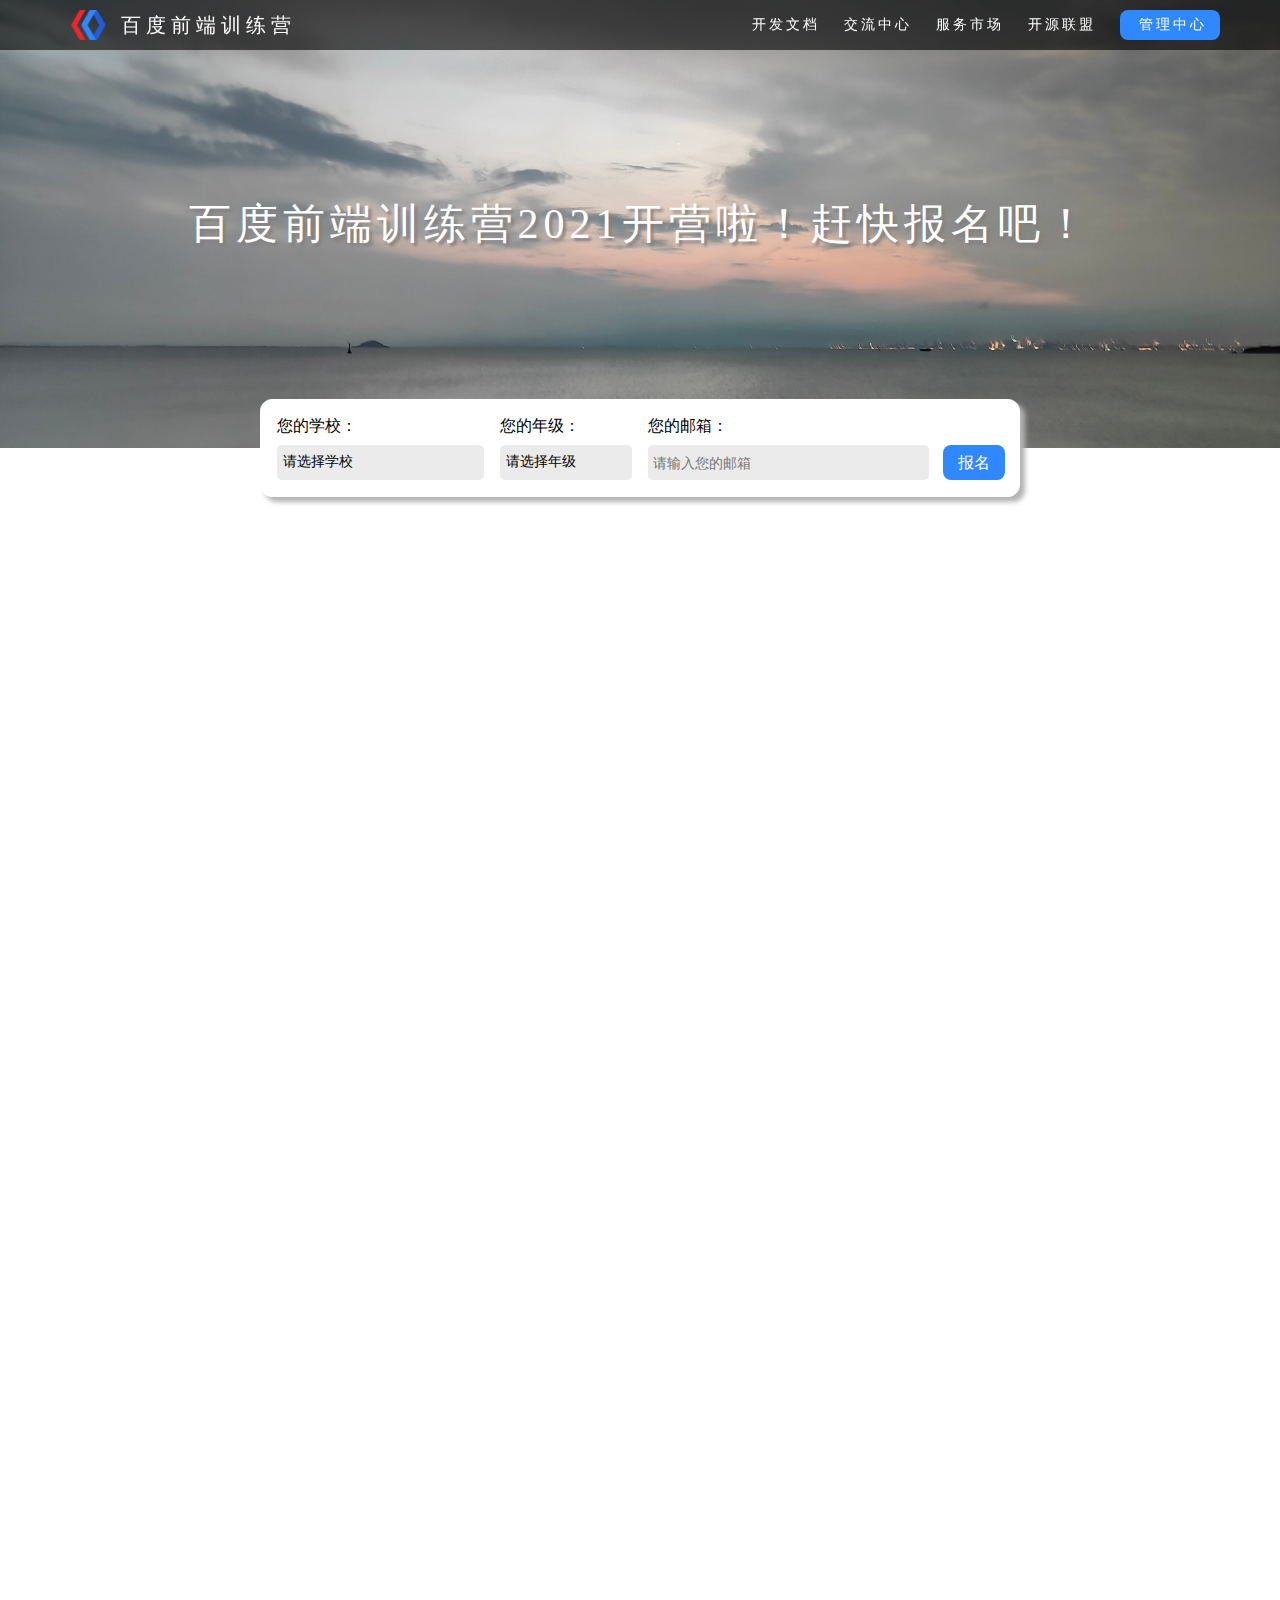
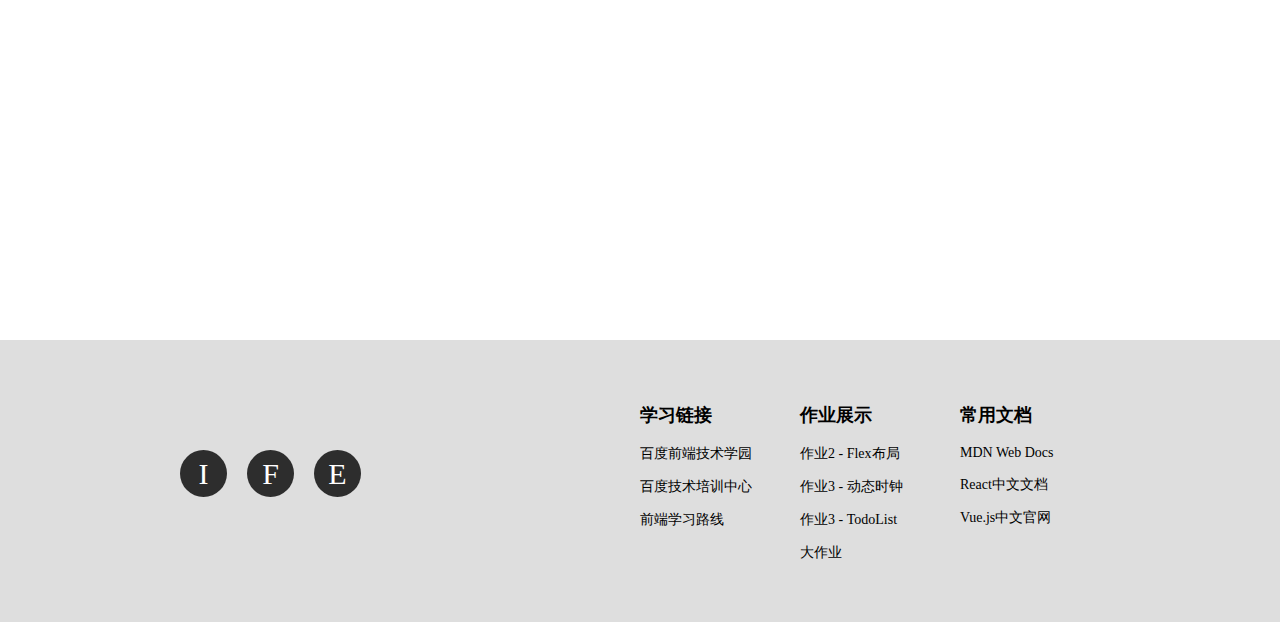
<file: 01 百度前端训练营 - 大作业/index.html>
<!DOCTYPE html>
<html lang="en">

<head>
    <meta charset="UTF-8">
    <meta http-equiv="X-UA-Compatible" content="IE=edge">
    <meta name="viewport" content="width=device-width, initial-scale=1.0">
    <title>大森的百度前端训练营</title>

    <link rel="shortcut icon" href="static/img/icon.png" type="image/x-icon">
    <link rel="stylesheet" href="static/css/style.css">
    <link rel="stylesheet" href="static/css/selector.css">
</head>

<body>
    <!-- 头部导航 -->
    <div class="header disable-selection">
        <div class="inner-content">
            <div class="header-left">
                <img src="static/img/icon.png" alt="">
                <span>百度前端训练营</span>
            </div><div class="header-right">
                <a href="">开发文档</a><a href="">交流中心</a><a href="">服务市场</a><a href="">开源联盟</a>
                <button>管理中心</button>
            </div>
        </div>
    </div>
    <!-- 头图 -->
    <div class="screen disable-selection">
        <div class="screen-title">百度前端训练营2021开营啦！赶快报名吧！</div>
    </div>
    <!-- 报名表单 -->
    <section class="form-section">
        <div class="inner-content form-con">
            <div class="form hidden" id="form">
                <div class="school">
                    <div>您的学校：</div>
                    <div class="select" id="school-select"></div>
                </div><div class="grade">
                    <div>您的年级：</div>
                    <div class="select" id="grade-select"></div>
                </div><div class="email">
                    <div>您的邮箱：</div>
                    <div><input type="text" placeholder="请输入您的邮箱" id="email-input"></div>
                </div><div class="submit">
                    <div id="submit-button">报名</div>
                </div>
            </div>
            <div class="hidden" id="submit-info" hidden>
                <h2>报名成功！开始您的学习之旅吧！</h2>
                <div id="re-signup">重新报名</div>
            </div>
        </div>
        <div class="inner-content msg-con">
            <div class="hidden" id="msg-box" data-type=""></div>
        </div>
    </section>
    <!-- 我们的宗旨 -->
    <section>
        <div class="inner-content hidden">
            <h2>我们的宗旨</h2>
            <div class="flex flex-gap">
                <div class="flex-item">
                    <h3>独立思考</h3>
                    <div class="hover-img disable-selection">
                        <img src="static/img/sec1_img1.jpg" alt="">
                        <div class="hover-text"><span>
                            　　我们崇尚独立思考的精神，在探索学习的路上做个英雄，披荆斩棘到达终点。
                            如果需要向大佬求助，请注意“提问的艺术”。
                        </span></div>
                    </div>
                </div>
                <div class="flex-item">
                    <h3>乐于实践</h3>
                    <div class="hover-img disable-selection">
                        <img src="static/img/sec1_img2.jpg" alt="">
                        <div class="hover-text"><span>
                            　　实践是检验真理的唯一标准。
                            在学习的路上，请不断学习、不断编码，每一个技术大牛都是在实践中不断磨砺己身的。
                        </span></div>
                    </div>
                </div>
                <div class="flex-item">
                    <h3>总结回顾</h3>
                    <div class="hover-img disable-selection">
                        <img src="static/img/sec1_img3.jpg" alt="">
                        <div class="hover-text"><span>
                            　　前端的学习内容繁琐又细碎，只有懂得“温故而知新”的人才能在前端路上走得足够远。
                        </span></div>
                    </div>
                </div>
                <div class="flex-item">
                    <h3>分享交流</h3>
                    <div class="hover-img disable-selection">
                        <img src="static/img/sec1_img4.jpg" alt="">
                        <div class="hover-text"><span>
                            　　请帮助每一个小伙伴解决他们的难题，也许某一天他们也会帮得到你。
                            因此不要放过每一个能够向别人分享知识的机会。
                        </span></div>
                    </div>
                </div>
            </div>
        </div>
    </section>
    <!-- 课程安排 -->
    <section>
        <div class="inner-content hidden">
            <div class="courses-title">
                <h2>课程安排</h2>
            </div>
            <div class="courses-tabs disable-selection">
                <div class="tab active" id="all-tab">
                    全部
                </div><div class="tab" id="html-tab">
                    HTML
                </div><div class="tab" id="css-tab">
                    CSS
                </div><div class="tab" id="js-tab">
                    JavaScript
                </div>
            </div>
            <div class="tabs-bar">
                <div class="bar">
                    <div id="active-bar"></div>
                </div>
            </div>
            <div class="courses-lists">
                <div class="courses-list active" id="all-courses"></div>
                <div class="courses-list right" id="html-courses"></div>
                <div class="courses-list right" id="css-courses"></div>
                <div class="courses-list right" id="js-courses"></div>
            </div>
        </div>
    </section>
    <!-- 底部 -->
    <footer>
        <div class="inner-content">
            <div class="left disable-selection">
                <div class="char">I</div>
                <div class="char">F</div>
                <div class="char">E</div>
            </div><div class="right">
                <div class="col">
                    <div>学习链接</div>
                    <a href="http://ife.baidu.com/" target="_blank">百度前端技术学园</a>
                    <a href="http://bit.baidu.com/index" target="_blank">百度技术培训中心</a>
                    <a href="http://bit.baidu.com/courseRouteDetail?id=112" target="_blank">前端学习路线</a>
                    
                </div>
                <div class="col">
                    <div>作业展示</div>
                    <a href="http://www.dasenbuling.cn/baidu/day2/" target="_blank">作业2 - Flex布局</a>
                    <a href="http://www.dasenbuling.cn/baidu/day3/clock/" target="_blank">作业3 - 动态时钟</a>
                    <a href="http://www.dasenbuling.cn/baidu/day3/todolist/" target="_blank">作业3 - TodoList</a>
                    <a href="http://www.dasenbuling.cn/baidu/last/" target="_blank">大作业</a>
                </div>
                <div class="col">
                    <div>常用文档</div>
                    <a href="https://developer.mozilla.org/zh-CN/" target="_blank">MDN Web Docs</a>
                    <a href="https://react.docschina.org/" target="_blank">React中文文档</a>
                    <a href="https://cn.vuejs.org/" target="_blank">Vue.js中文官网</a>
                </div>
            </div>
        </div>
    </footer>
    <!-- 返回顶部按钮 -->
    <div id="to-top" class="out"></div>

    <script src="static/js/selector.js"></script>
    <script src="static/js/load_data.js"></script>
    <script src="static/js/scroll.js"></script>
    <script src="static/js/tab.js"></script>
    <script src="static/js/events.js"></script>
</body>

</html>
</file>
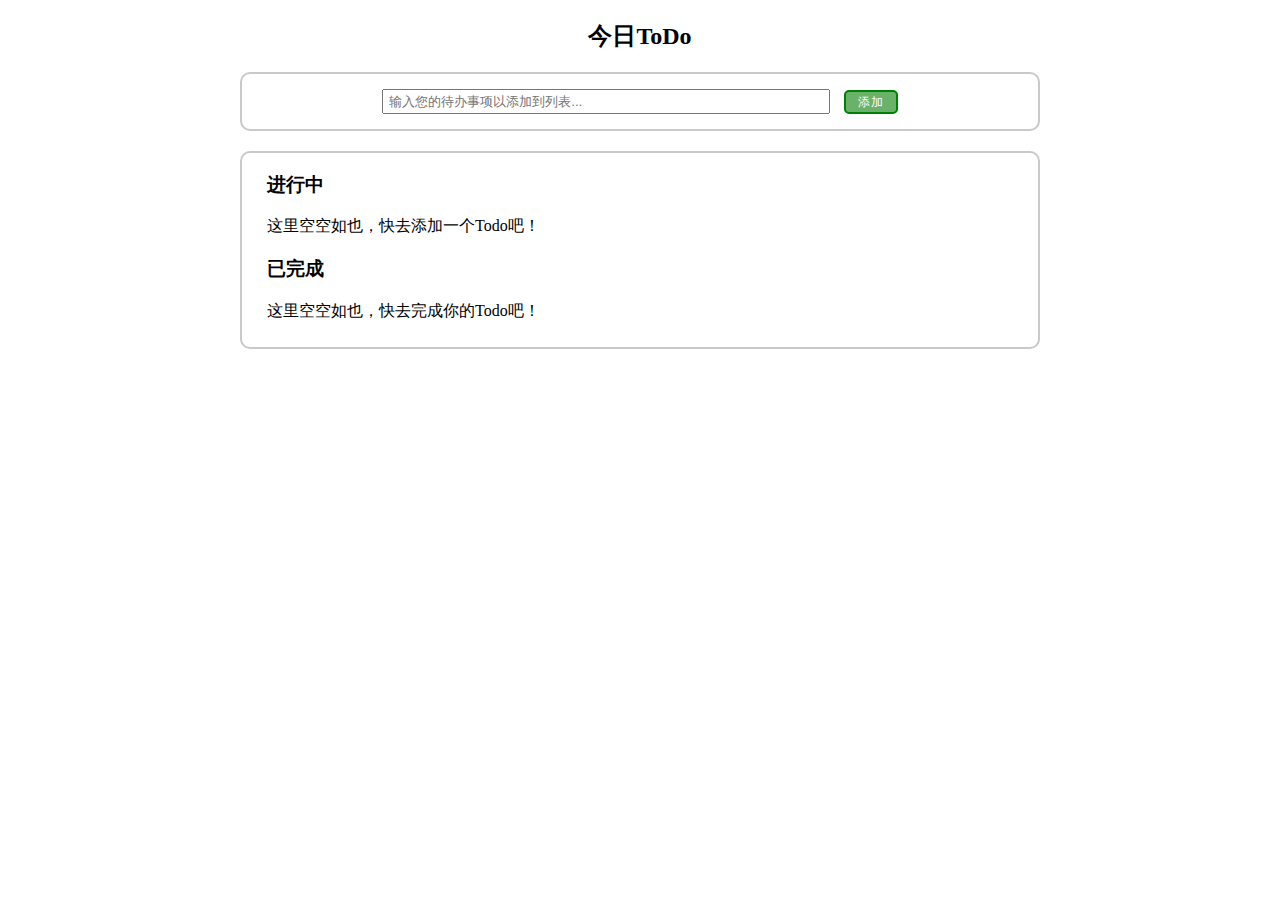
<file: 03 TodoList/index.html>
<!DOCTYPE html>
<html lang="en">
<head>
    <meta charset="UTF-8">
    <meta http-equiv="X-UA-Compatible" content="IE=edge">
    <meta name="viewport" content="width=device-width, initial-scale=1.0">
    <title>大森的TodoList</title>

    <link rel="stylesheet" href="static/style.css">
</head>
<body>
    <div class="container">
        <h2>今日ToDo</h2>
        <div class="border add-item">
            <input type="text" placeholder="输入您的待办事项以添加到列表..." id="text-input">
            <span class="button add-button" id="add-button"></span>
        </div>
        <div class="border items-list">
            <h3>进行中</h3>
            <div id="ongoing-items"></div>
            <h3>已完成</h3>
            <div id="completed-items"></div>
        </div>
    </div>

    <script src="static/todo_items.js"></script>
    <script src="static/events.js"></script>
</body>
</html>
</file>
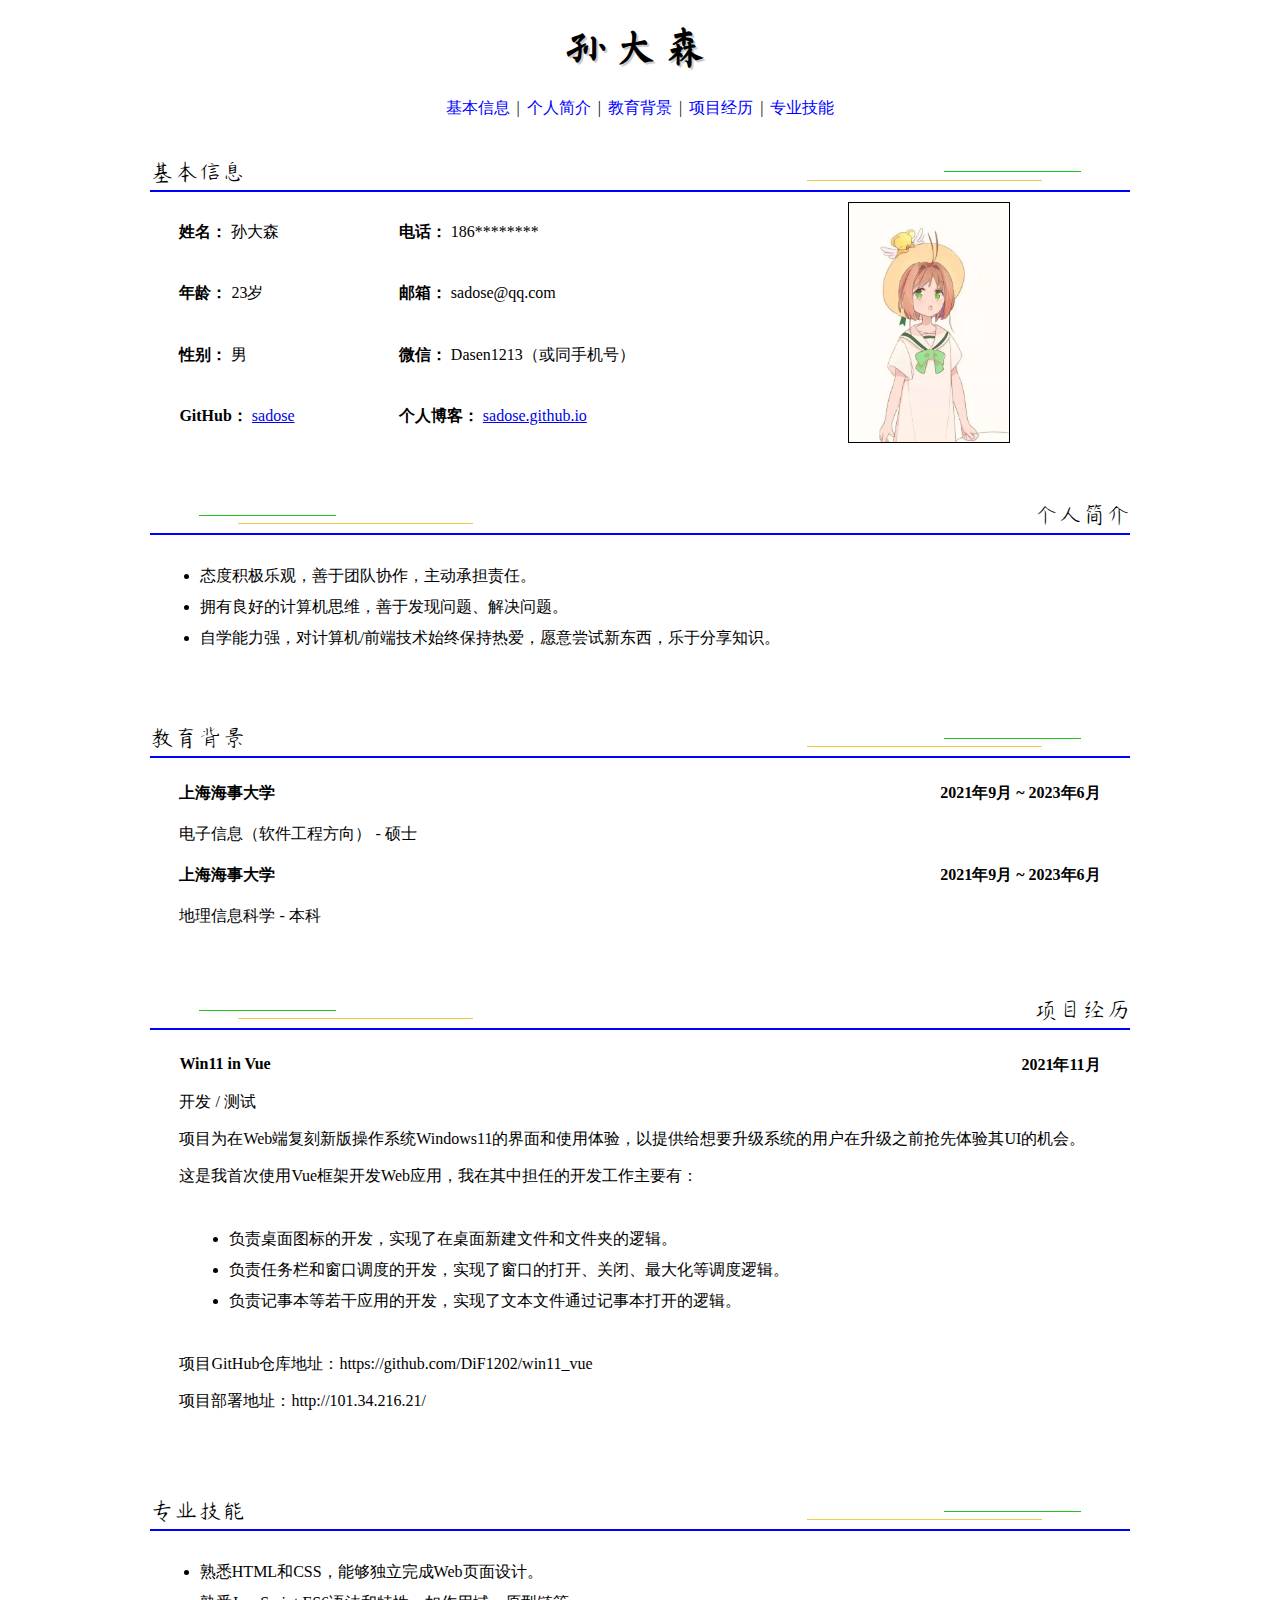
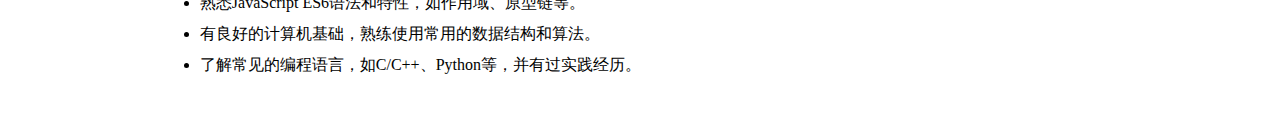
<file: 02 简单个人简历/resume.html>
<!DOCTYPE html>
<html lang="en">

<head>
    <meta charset="UTF-8">
    <meta http-equiv="X-UA-Compatible" content="IE=edge">
    <meta name="viewport" content="width=device-width, initial-scale=1.0">
    <title>孙大森的简历</title>

    <link rel="stylesheet" href="static/css/animate.css" />
    <link rel="stylesheet" href="static/css/style.css">
</head>

<body>
    <header>
        <h1 class="animate__animated animate__bounceIn animate__delay__300ms">孙大森</h1>
        <div class="anchors animate__animated animate__fadeIn animate__delay__300ms">
            <a href="#info">基本信息</a> |
            <a href="#summary">个人简介</a> |
            <a href="#education">教育背景</a> |
            <a href="#experience">项目经历</a> |
            <a href="#skills">专业技能</a>
        </div>
    </header>

    <section id="info">
        <h2>基本信息</h2>
        <div class="info-detail">
            <div class="info-items">
                <div class="info-item">
                    <span class="label">姓名：</span>
                    孙大森
                </div>
                <div class="info-item">
                    <span class="label">电话：</span>
                    186********
                </div>
                <div class="info-item">
                    <span class="label">年龄：</span>
                    23岁
                </div>
                <div class="info-item">
                    <span class="label">邮箱：</span>
                    sadose@qq.com
                </div>
                <div class="info-item">
                    <span class="label">性别：</span>
                    男
                </div>
                <div class="info-item">
                    <span class="label">微信：</span>
                    Dasen1213（或同手机号）
                </div>
                <div class="info-item">
                    <span class="label">GitHub：</span>
                    <a href="https://github.com/sadose">sadose</a>
                </div>
                <div class="info-item">
                    <span class="label">个人博客：</span>
                    <a href="https://sadose.github.io/">sadose.github.io</a>
                </div>
            </div>
            <div class="photo">
                <img src="static/img/photo.jpg" alt="">
            </div>
        </div>
    </section>
    <section id="summary">
        <h2>个人简介</h2>
        <div class="summary-detail">
            <div class="list">
                <ul>
                    <li>态度积极乐观，善于团队协作，主动承担责任。</li>
                    <li>拥有良好的计算机思维，善于发现问题、解决问题。</li>
                    <li>自学能力强，对计算机/前端技术始终保持热爱，愿意尝试新东西，乐于分享知识。</li>
                </ul>
            </div>
        </div>
    </section>
    <section id="education">
        <h2>教育背景</h2>
        <div class="education-detail">
            <div class="education-item">
                <div class="title-and-date">
                    <div class="title">上海海事大学</div>
                    <div class="date">2021年9月 ~ 2023年6月</div>
                </div>
                <div>电子信息（软件工程方向） - 硕士</div>
            </div>
            <div class="education-item">
                <div class="title-and-date">
                    <div class="title">上海海事大学</div>
                    <div class="date">2021年9月 ~ 2023年6月</div>
                </div>
                <div>地理信息科学 - 本科</div>
            </div>
        </div>
    </section>
    <section id="experience">
        <h2>项目经历</h2>
        <div class="experience-detail">
            <div class="title-and-date">
                <div class="title">Win11 in Vue</div>
                <div class="date">2021年11月</div>
            </div>
            <div>
                <p>开发 / 测试</p>
                <p>项目为在Web端复刻新版操作系统Windows11的界面和使用体验，以提供给想要升级系统的用户在升级之前抢先体验其UI的机会。</p>
                <p>这是我首次使用Vue框架开发Web应用，我在其中担任的开发工作主要有：</p>
            </div>
            <div class="list">
                <ul>
                    <li>负责桌面图标的开发，实现了在桌面新建文件和文件夹的逻辑。</li>
                    <li>负责任务栏和窗口调度的开发，实现了窗口的打开、关闭、最大化等调度逻辑。</li>
                    <li>负责记事本等若干应用的开发，实现了文本文件通过记事本打开的逻辑。</li>
                </ul>
            </div>
            <div>
                <p>项目GitHub仓库地址：https://github.com/DiF1202/win11_vue</p>
                <p>项目部署地址：http://101.34.216.21/</p>
            </div>
        </div>
    </section>
    <section id="skills">
        <h2>专业技能</h2>
        <div class="skills-detail">
            <div class="list">
                <ul>
                    <li>熟悉HTML和CSS，能够独立完成Web页面设计。</li>
                    <li>熟悉JavaScript ES6语法和特性，如作用域、原型链等。</li>
                    <li>有良好的计算机基础，熟练使用常用的数据结构和算法。</li>
                    <li>了解常见的编程语言，如C/C++、Python等，并有过实践经历。</li>
                </ul>
            </div>
        </div>
    </section>

    <footer></footer>

</body>

</html>
</file>
<file: 01 百度前端训练营 - 大作业/static/css/style.css>
/* 全局 */

body,
section {
    margin: 0;
    width: 100%;
}

.inner-content {
    box-sizing: border-box;

    width: 100%;
    max-width: 1000px;

    margin: 0 auto;
    padding: 0 20px;
}

.disable-selection {
    /* 禁止选中 */
    -webkit-user-select: none;
    -moz-user-select: none;
    -ms-user-select: none;
    user-select: none;
}

.hidden {
    opacity: 0;
}

.flex {
    display: flex;
}

.flex-gap {
    column-gap: 30px;
}

.flex-item {
    flex: 1;
}

/* 头部导航 */

.header {
    width: 100%;
    height: 50px;

    overflow: hidden;
    position: fixed;
    top: 0;
    left: 0;
    z-index: 99;

    background-color: rgb(0, 0, 0, 0.6);
}

.header>.inner-content {
    max-width: 1200px;
    height: 100%;
}

.header-left,
.header-left>img,
.header-right {
    height: 100%;
}

.header-left,
.header-right {
    display: inline-block;
    vertical-align: middle;
}

.header-left {
    width: 40%;
}

.header-right {
    width: 60%;
    text-align: right;
}

.header-left>span,
.header-left>img,
.header-right>a {
    line-height: 50px;
    vertical-align: middle;
}

.header-left>span,
.header-right>a,
.header-right>button {
    color: white;
}

.header-left>span {
    font-size: 20px;
    letter-spacing: 5px;
}

.header-left>img {
    transform: scale(0.6);
}

.header-right>a,
.header-right>button {
    font-size: 14px;
    letter-spacing: 3px;
}

.header-right>a {
    text-decoration: none;
    text-align: center;

    padding: 18px 12px;

    transition: background-color 200ms linear;
}

.header-right>a:hover {
    color: rgb(235, 235, 235);
    background-color: rgb(160, 160, 160, 0.75);
}

.header-right>a:active {
    font-size: 12px;
    letter-spacing: 5px;

    padding-left: 13px;
    padding-right: 11px;
}

.header-right>button {
    width: 100px;
    height: 30px;

    text-align: center;
    vertical-align: middle;

    padding: 0 0 0 5px;
    margin-left: 8px;

    border: rgb(0, 0, 0, 0) solid 3px;
    border-radius: 8px;
    background-color: rgb(48, 136, 255);

    cursor: pointer;

    transition: all 200ms linear;
}

.header-right>button:hover {
    border-color: rgb(161, 202, 255);
}

/* 头图 */

.screen {
    width: 100%;
    height: 0;

    padding-bottom: 35%;

    position: relative;
    z-index: 1;

    background-image: url(../img/background.jpg);
    background-size: cover;
}

.screen-title {
    position: absolute;
    top: 50%;
    left: 50%;
    transform: translate(-50%, -50%);

    font-size: 42px;
    color: white;
    text-align: center;
    letter-spacing: 5px;
    text-shadow: 3px 3px 3px gray;

    width: 100%;
    max-width: 1200px;
}

/* 报名表单 */

.form-section>.inner-content {
    max-width: 800px;

    transform: translateY(-50%);

    position: relative;

    margin-bottom: -20px;
}

.form-con {
    z-index: 3;
}

.form,
#submit-info {
    box-sizing: border-box;
    width: 100%;

    padding: 8px;

    border: white solid 1px;
    border-radius: 12px;
    background-color: white;
    box-shadow: 5px 5px 5px rgb(180, 180, 180);
}

.form>div {
    display: inline-block;
}

.school,
.grade,
.email {
    box-sizing: border-box;
    padding: 8px;
}

.school .select,
.grade .select,
.email input {
    display: inline-block;

    vertical-align: middle;

    font-size: 14px;
    width: 100%;
    height: 35px;

    margin-top: 8px;
}

.email input {
    box-sizing: border-box;
    padding: 0 4px;
    border: transparent solid 1px;
    border-radius: 5px;
    background-color: rgb(235, 235, 235);
}

.school {
    width: 30%;
}

.grade {
    width: 20%;
}

.email {
    width: 40%;
}

.submit {
    box-sizing: border-box;
    padding: 6px 6px 8px;

    width: 10%;

    vertical-align: bottom;
}

#submit-button {
    text-align: center;
    line-height: 31px;
    color: white;

    box-sizing: border-box;
    height: 35px;

    border: rgb(0, 0, 0, 0) solid 2px;
    border-radius: 8px;
    background-color: rgb(48, 136, 255);

    cursor: pointer;

    transition: all 200ms linear;
}

#submit-button:hover {
    background-color: white;
    color: rgb(48, 136, 255);
    border: rgb(48, 136, 255) solid 2px;
}

#submit-info>h2 {
    text-align: center;
}

#submit-info>div {
    position: absolute;
    bottom: 8px;
    right: 16px;

    color: gray;
    font-size: 14px;

    cursor: pointer;
}

.msg-con {
    z-index: 2;
}

#msg-box {
    display: none;
}

#msg-box[data-type="error"],
#msg-box[data-type="success"] {
    display: block;
    box-sizing: border-box;

    border-style: solid;
    border-width: 1px;
    border-radius: 5px;

    padding: 10px;
    margin-top: 10px;

    text-align: center;
}

#msg-box[data-type="error"] {
    border-color: red;
    background-color: rgb(255, 222, 222);
}

#msg-box[data-type="success"] {
    border-color: green;
    background-color: rgb(222, 255, 222);
}

/* 我们的宗旨 */

.hover-img {
    position: relative;
    overflow: hidden;
}

.hover-img>img {
    width: 100%;
    vertical-align: bottom;
}

.hover-text {
    position: absolute;
    top: 0;
    left: 0;
    right: 0;

    height: 100%;

    color: white;
    font-size: 16px;
    letter-spacing: 1px;
    text-align: justify;
    line-height: 160%;

    padding-top: calc(100% + 20px);
    padding-left: 20px;
    padding-right: 20px;

    transition: all 300ms linear;
}

.hover-text:hover {
    padding-top: 20px;
    background-color: rgb(0, 0, 0, 60%);
}

/* 课程安排 */

.courses-title {
    text-align: center;
}

.courses-title>h2 {
    display: inline-block;
    margin-top: 60px;
}

.courses-tabs {
    text-align: right;
}

.courses-tabs>.tab {
    display: inline-block;

    color: rgb(160, 160, 160);
    text-align: center;

    width: 96px;

    padding: 5px 0 5px;
    cursor: pointer;
}

.courses-tabs>.tab.active {
    color: black;
    font-weight: bolder;
}

.tabs-bar {
    text-align: right;
}

.tabs-bar>.bar {
    display: inline-block;

    width: 384px;
    height: 2px;

    background-color: rgb(180, 180, 180);
}

#active-bar {
    margin-left: 0;
    width: 96px;
    height: 100%;
    background-color: black;
    transform: scaleY(150%);
    transition: all 300ms linear;
}

#active-bar.position-1 {
    margin-left: 96px;
}

#active-bar.position-2 {
    margin-left: 192px;
}

#active-bar.position-3 {
    margin-left: 288px;
}

.courses-lists {
    width: 100%;
    height: 900px;
    position: relative;
    overflow: hidden;
    transition: all 300ms linear;
}

.courses-list {
    width: 100%;
    position: absolute;
    transition: all 300ms linear;
}

.courses-list.active {
    transform: translateX(0);
    opacity: 1;
}

.courses-list.left,
.courses-list.right {
    opacity: 0;
}

.courses-list.left {
    transform: translateX(-100%);
}

.courses-list.right {
    transform: translateX(100%);
}

.course {
    width: 100%;
    margin-top: 25px;
}

.course>img,
.course>.content {
    vertical-align: top;
}

.course>img {
    width: 120px;
    box-sizing: border-box;
    border: rgba(0, 0, 0, 0) solid 1px;
    border-radius: 50%;
}

.course>.content {
    display: inline-block;

    box-sizing: border-box;

    width: calc(100% - 120px);
    padding: 0 20px;
}

.course>.content>h3 {
    margin: 0;
}

.course>.content>.text {
    font-size: 14px;
    line-height: 180%;
    text-align: justify;

    margin: 10px 0;
}

span.html-tag::before,
span.css-tag::before,
span.js-tag::before {
    display: inline-block;

    height: 18px;

    font-size: 12px;
    line-height: 18px;
    text-align: center;
    color: white;

    border: rgba(0, 0, 0, 0) solid 1px;

    border-radius: 5px;
}

span.html-tag::before {
    content: "HTML";
    width: 50px;
    background-color: rgb(165, 187, 246);
}

span.css-tag::before {
    content: "CSS";
    width: 45px;
    background-color: rgb(71, 151, 68);
}

span.js-tag::before {
    content: "JavaScript";
    width: 75px;
    background-color: rgb(28, 72, 116);
}

/* 返回顶部按钮 */

#to-top {
    display: block;

    position: fixed;
    bottom: 20px;
    right: 20px;

    width: 40px;
    height: 40px;

    --bcc: black;
    background-color: var(--bcc);

    border: transparent solid 1px;
    border-radius: 50%;

    box-shadow: 1px 1px 1px 1px rgb(201, 201, 201);

    cursor: pointer;

    transition: all 200ms linear;
}

#to-top.out {
    transform: translateX(70px);
}

#to-top::before,
#to-top::after {
    content: "";

    position: absolute;
    top: 50%;
    left: 50%;
    transform: translate(-50%, -60%);

    display: block;

    border-style: solid;
    border-color: transparent transparent white transparent;
}

#to-top::before {
    border-width: 0px 8px 10px 8px;
}

#to-top::after {
    border-width: 7px 8px 4px 8px;
    border-bottom-color: var(--bcc);

    transition: all 200ms linear;
}

#to-top:hover {
    --bcc: orangered;
}

/* 底部 */

footer {
    background-color: rgb(222, 222, 222);
    padding: 45px 0 60px;
}

footer>.inner-content>div {
    display: inline-flex;
    vertical-align: middle;
}

footer>.inner-content>div.left {
    box-sizing: border-box;

    width: 50%;

    padding-left: 20px;

    column-gap: 20px;
}

footer>.inner-content>div.right {
    width: 50%;
}

footer .char {
    display: inline-block;
    vertical-align: middle;

    width: 45px;
    height: 45px;

    border: transparent solid 1px;
    border-radius: 50%;

    font-size: 30px;
    line-height: 45px;
    text-align: center;
    color: white;

    background-color: rgb(45, 45, 45);
}

footer .col {
    flex: 1;
}

footer .col>div {
    margin: 18px 0;

    font-size: 18px;
    font-weight: bold;
}

footer .col>a {
    display: block;

    margin-top: 15px;

    font-size: 14px;
    color: black;
    text-decoration: none;
}

footer .col>a:visited {
    color: black;
}

/* 动画 */

:root {
    --animate-duration: 800ms;
    --animate-delay: 1s;
    --animate-repeat: 1;
}

.animated {
    -webkit-animation-duration: var(--animate-duration);
    animation-duration: var(--animate-duration);
    -webkit-animation-fill-mode: both;
    animation-fill-mode: both;
}

.fadeInUp {
    -webkit-animation-name: fadeInUp;
    animation-name: fadeInUp;
}

@-webkit-keyframes fadeInUp {
    0% {
        opacity: 0;
        -webkit-transform: translate3d(0, 100%, 0);
        transform: translate3d(0, 100%, 0);
    }

    to {
        opacity: 1;
        -webkit-transform: translateZ(0);
        transform: translateZ(0);
    }
}

@keyframes fadeInUp {
    0% {
        opacity: 0;
        -webkit-transform: translate3d(0, 100%, 0);
        transform: translate3d(0, 100%, 0);
    }

    to {
        opacity: 1;
        -webkit-transform: translateZ(0);
        transform: translateZ(0);
    }
}

/* 一些小小的媒体查询 */

@media screen and (max-width: 1000px) {
    .hover-text {
        font-size: 14px;
    }
}

@media screen and (max-width: 900px) {
    .hover-text {
        font-size: 12px;
        letter-spacing: 0;
    }

    .hover-text:hover {
        padding-top: 15px;
    }
}

@media screen and (max-width: 720px) {
    .hover-text {
        font-size: 10px;
        letter-spacing: 0;
        padding-left: 8px;
        padding-right: 8px;
    }

    .hover-text:hover {
        padding-top: 10px;
    }
}
</file>
<file: 01 百度前端训练营 - 大作业/static/css/selector.css>
/* 根标签 */

.dasen-selector {
    position: relative;
    width: 100%;
    height: 100%;
}

/* 选择标签 */

.dasen-selector>.pointer {
    position: relative;

    box-sizing: border-box;
    width: 100%;
    height: 100%;
    padding: 0 4px;

    border: transparent solid 2px;
    border-radius: 5px;

    cursor: pointer;

    background-color: rgb(235, 235, 235);

    transition: all 300ms linear;
}

.dasen-selector>.pointer>label {
    position: absolute;
    top: 50%;
    transform: translateY(-50%) translateY(-1px);

    cursor: pointer;
}

.dasen-selector.active>.pointer {
    border-color: rgb(235, 235, 235);
    border-left-color: rgb(235, 235, 235);
    border-right-color: rgb(235, 235, 235);
    border-radius: 5px 5px 0 0;

    background-color: white;
}

/* 选择面板 */

.dasen-selector>.options {
    position: absolute;
    top: calc(100% - 2px);

    width: 500px;

    padding: 3px;

    border: rgb(235, 235, 235) solid 2px;
    border-radius: 0 5px 5px 5px;

    background-color: white;

    opacity: 0;

    transform: scale(0);
    transform-origin: 0 0 0;

    transition: all 200ms ease-in-out;
}

.dasen-selector>.options.small {
    height: 180px;
}

.dasen-selector>.options.middle {
    height: 300px;
}

.dasen-selector>.options.big {
    height: 500px;
}

.dasen-selector.active>.options {
    transform: scale(1);
    opacity: 1;
}

/* 选择面板 - 取消按钮 */

.dasen-selector>.options>.cancel {
    position: absolute;
    top: 0;
    right: 0;
    z-index: 9;

    width: 16px;
    height: 16px;

    border: rgb(180, 180, 180) solid 2px;
    border-radius: 50%;

    transform: translate(50%, -50%);

    font-size: 18px;
    text-align: center;
    line-height: 14px;
    vertical-align: middle;
    color: rgb(180, 180, 180);

    background-color: white;

    cursor: pointer;
}

.dasen-selector>.options>.cancel::before {
    content: "×";
}

.dasen-selector>.options>.cancel:hover {
    border-color: red;
    color: red;
}

/* 选择面板 - 分栏 */

.dasen-selector>.options>.left,
.dasen-selector>.options>.right {
    display: inline-block;
    box-sizing: border-box;

    height: 100%;

    vertical-align: bottom;
}

.dasen-selector>.options>.left {
    width: 160px;

    padding: 5px 10px;

    overflow-y: auto;
}

.dasen-selector>.options>.right {
    position: relative;

    box-sizing: border-box;
    width: 340px;
    height: 100%;

    border-left: rgb(222, 222, 222) solid 2px;
}

/* 选择面板 - 左栏 */

.dasen-selector>.options>.left>div {
    margin: 5px 0;
    padding: 5px;

    border: transparent solid 1px;
    border-radius: 5px;

    font-size: 14px;
    text-align: center;

    cursor: pointer;
}

.dasen-selector>.options>.left>div:hover,
.dasen-selector>.options>.left>div.active {
    background-color: rgb(245, 245, 245);

    border-color: rgb(235, 235, 235);

    color: red;
}

/* 选择面板 - 右栏 */

.dasen-selector>.options>.right>.right-con {
    position: absolute;
    top: 0;
    right: 0;

    box-sizing: border-box;
    width: 100%;
    height: 100%;

    padding: 15px 15px;

    display: inline-flex;
    row-gap: 10px;
    column-gap: 5px;
    flex-wrap: wrap;
    align-content: flex-start;

    overflow-y: auto;

    opacity: 0;
    transition: opacity 300ms linear;
}

.dasen-selector>.options>.right>.right-con.active {
    opacity: 1;

    z-index: 1;
}

.dasen-selector>.options>.right>.right-con>div {
    height: 18px;

    padding: 1px 5px;

    border: transparent solid 2px;
    border-radius: 5px;

    font-size: 12px;
    letter-spacing: 1px;
    line-height: 18px;
    text-align: center;
    color: white;

    background-color: rgb(112, 150, 255);

    cursor: pointer;
}

.dasen-selector>.options>.right>.right-con>div:hover,
.dasen-selector>.options>.right>.right-con>div.active {
    background-color: white;

    border-color: blue;
}

.dasen-selector>.options>.right>.right-con>div:hover {
    color: blue;
}

.dasen-selector>.options>.right>.right-con>div.active {
    color: tomato;
}

.dasen-selector>.options>.right>.right-con>div.active::after {
    display: inline-block;
    box-sizing: border-box;
    width: 1.1em;
    height: 1.1em;

    margin-left: 3px;

    border: green solid 1px;
    border-radius: 50%;

    content: "√";

    font-size: 1em;
    font-weight: bolder;
    vertical-align: middle;
    line-height: 1em;
    color: green;
}
</file>
<file: 03 TodoList/static/style.css>
/* 全局 */

body {
    margin: 0;
    width: 100%;
}

.container {
    width: 100%;
    max-width: 800px;
    margin: 0 auto;
}

.container>h2 {
    text-align: center;
}

.border {
    border: rgb(201, 201, 201) solid 2px;
    border-radius: 10px;

    padding: 15px 25px;
}

/* 添加Todo */

.add-item {
    text-align: center;
    margin-bottom: 20px;
}

.add-item>input {
    box-sizing: border-box;
    width: 60%;
    margin-right: 10px;
    padding: 3px 5px;
}

/* Todo列表 */

.items-list {
    padding-top: 0;
}

.items-list>div {
    margin-bottom: 10px;
}

#ongoing-items:empty::before {
    content: "这里空空如也，快去添加一个Todo吧！";
}

#completed-items:empty::before {
    content: "这里空空如也，快去完成你的Todo吧！";
}

#ongoing-items>div,
#completed-items>div {
    display: flex;
    align-items: center;
    border: transparent solid 1px;
    border-radius: 8px;
    padding: 5px;
    transition: all 200ms linear;
}

#ongoing-items>div:hover {
    border: lightskyblue solid 1px;
}

#ongoing-items>div>label {
    flex-grow: 1;
    padding: 0 10px;
}

#ongoing-items>div>span {
    opacity: 0;
}

#ongoing-items>div:hover>span {
    opacity: 1;
}

#completed-items>div:hover {
    border: rgb(201, 201, 201) solid 1px;
}

#completed-items>div>label {
    flex-grow: 1;
    padding: 0 10px;
    color: gray;
    font-style: italic;
    text-decoration: line-through;
}

#completed-items>div>span {
    opacity: 0;
}

#completed-items>div:hover>span {
    opacity: 1;
}

/* 按钮 */

span.button::before {
    display: inline-block;

    width: 50px;
    height: 20px;

    font-size: 12px;
    line-height: 20px;
    letter-spacing: 1px;
    text-align: center;
    color: white;

    border-radius: 5px;

    cursor: pointer;

    transition: all 200ms linear;
}

span.button.add-button::before {
    content: "添加";

    border: green solid 2px;
    background-color: rgb(106, 177, 106);
}

span.button.add-button:hover:before {
    border: green solid 2px;
    background-color: transparent;
    color: green;
}

span.button.delete-button::before {
    content: "删除";

    border: red solid 2px;
    background-color: rgb(255, 120, 120);
}

span.button.delete-button:hover:before {
    border: red solid 2px;
    background-color: transparent;
    color: red;
}

span.button.delete-button.completed::before {
    content: "删除";

    border: gray solid 2px;
    background-color: rgb(180, 180, 180);
}

span.button.delete-button.completed:hover:before {
    border: gray solid 2px;
    background-color: transparent;
    color: gray;
}
</file>
<file: 02 简单个人简历/static/css/style.css>
@font-face {
    font-family: "title";
    src: url("../font/title.ttf") format("truetype");
}

@font-face {
    font-family: "subtitle";
    src: url("../font/subtitle.ttf") format("truetype");
}

body {
    max-width: 1000px;
    margin: 0 auto;
}

header,
section,
footer {
    width: 100%;
}

header,
section {
    margin-bottom: 20px;
}

/* 简历头部 */

header {
    text-align: center;
}

header>h1 {
    font-family: "title";
    font-size: 40px;
    text-shadow: 2px 2px 1px rgb(200, 200, 200);
    letter-spacing: 10px;
}

header>.anchors>a {
    font-family: "楷体";
    font-size: 16px;
    margin-left: 3px;
    margin-right: 3px;
    text-decoration: none;
}

header>.anchors>a:link,
:visited {
    color: blue;
}

/* 简历主题内容 */

section {
    box-sizing: border-box;
    padding: 10px;
}

section>h2 {
    position: relative;
    font-family: "subtitle";
    font-weight: bold;
    margin: 5px 0;
    padding: 5px 0;
    border-bottom: blue solid 2px;
}

section>h2::before {
    content: "";
    position: absolute;
    height: 1px;
    width: 14%;
    transition: width 1s ease-in-out;
}

section>h2::after {
    content: "";
    position: absolute;
    height: 1px;
    width: 24%;
    transition: width 1s ease-in-out;
}

section.in>h2::before {
    width: 14%;
}

section.in>h2::after {
    width: 24%;
}

section:nth-child(2n+1)>h2 {
    text-align: right;
}

section:nth-child(2n)>h2::before {
    right: 5%;
    bottom: 48%;
    background-color: rgb(27, 197, 27);
}

section:nth-child(2n)>h2::after {
    right: 9%;
    bottom: 24%;
    background-color: rgb(235, 205, 71);
}

section:nth-child(2n+1)>h2::before {
    left: 5%;
    bottom: 48%;
    background-color: rgb(27, 197, 27);
}

section:nth-child(2n+1)>h2::after {
    left: 9%;
    bottom: 24%;
    background-color: rgb(235, 205, 71);
}

/* 个人信息 */

.info-detail {
    display: flex;
    width: 100%;
}

.info-detail>.info-items {
    flex-grow: 1;
    padding: 10px 0px 10px 3%;
    display: grid;
    grid-template-columns: 2fr 3fr;
    grid-row-gap: 10px;
    align-items: center;
}

.info-item {
    font-size: 16px;
}

.info-item>.label {
    font-weight: bolder;
}

.info-detail>.photo {
    width: 40%;
    padding: 5px;
    text-align: center;
}

.info-detail>.photo>img {
    max-width: 160px;
    width: 100%;
    border: black solid 1px;
}

/* 个人简介 */

.list {
    padding: 10px 1%;
}

.list>ul {
    font-size: 16px;
}

.list>ul>li {
    margin: 10px 0;
}

/* 教育背景 */

.education-detail {
    padding: 20px 3%;
}

.education-detail,
.education-item {
    display: flex;
    flex-direction: column;
    row-gap: 20px;
}

.title-and-date {
    font-weight: bolder;
    display: grid;
    grid-template-columns: 1fr 1fr;
}

.title-and-date>.title {
    text-align: left;
}

.title-and-date>.date {
    text-align: right;
}

/* 项目经历 */

.experience-detail {
    padding: 20px 3%;
}
</file>
